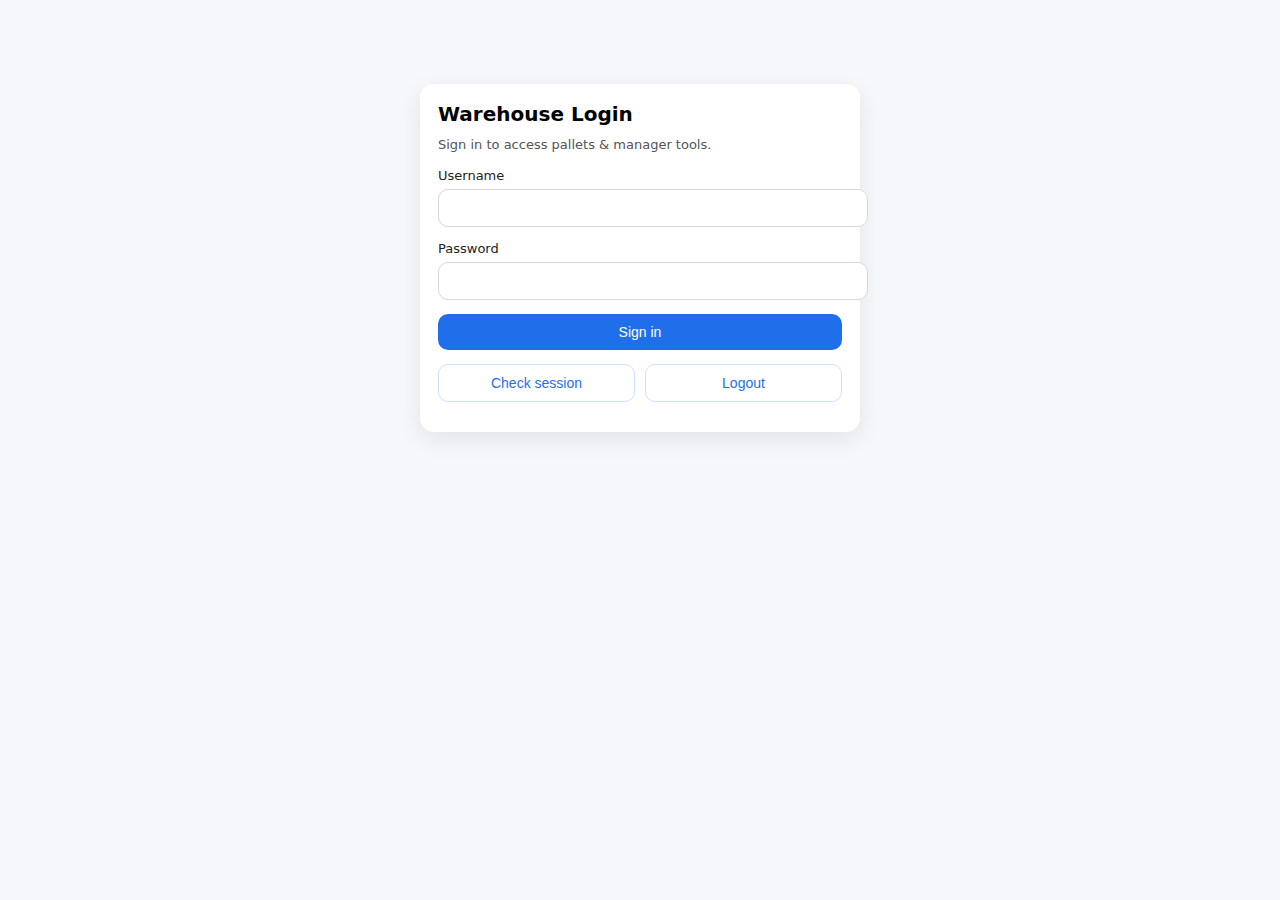
<file: index.html>
<!doctype html>
<html lang="en">
<head>
  <meta charset="utf-8" />
  <meta name="viewport" content="width=device-width,initial-scale=1" />
  <title>Warehouse — Login</title>
  <style>
    :root { font-family: system-ui, -apple-system, Segoe UI, Roboto, Arial, sans-serif; }
    body { margin: 0; background: #f6f7fb; }
    .wrap { max-width: 440px; margin: 64px auto; padding: 20px; }
    .card { background: #fff; border-radius: 14px; padding: 18px; box-shadow: 0 8px 24px rgba(0,0,0,.08); }
    h1 { font-size: 20px; margin: 0 0 10px; }
    .muted { color: #555; font-size: 13px; line-height: 1.35; }
    label { display: block; font-size: 13px; margin: 14px 0 6px; color: #222; }
    input { width: 100%; padding: 10px 12px; border: 1px solid #d6d8e0; border-radius: 10px; font-size: 14px; }
    button { width: 100%; margin-top: 14px; padding: 10px 12px; border: 0; border-radius: 10px; font-size: 14px; cursor: pointer; }
    button.primary { background: #1f6feb; color: white; }
    button.ghost { background: transparent; color: #1f6feb; border: 1px solid #cfe0ff; }
    .row { display: flex; gap: 10px; }
    .row > * { flex: 1; }
    .msg { margin-top: 12px; font-size: 13px; }
    .err { color: #b42318; }
    .ok { color: #067647; }
    .hidden { display:none !important; }

    /* modal */
    .modalBack {
      position: fixed; inset: 0; background: rgba(0,0,0,.35);
      display: flex; align-items: center; justify-content: center; padding: 18px;
    }
    .modal {
      width: min(520px, 100%); background: white; border-radius: 14px;
      padding: 16px; box-shadow: 0 12px 36px rgba(0,0,0,.2);
    }
    .modal h2 { margin: 0 0 8px; font-size: 18px; }
  </style>
</head>
<body>
  <div class="wrap">
    <div class="card">
      <h1>Warehouse Login</h1>
      <div class="muted">Sign in to access pallets & manager tools.</div>

      <label>Username</label>
      <input id="username" autocomplete="username" />

      <label>Password</label>
      <input id="password" type="password" autocomplete="current-password" />

      <button class="primary" id="btnLogin">Sign in</button>

      <div class="row">
        <button class="ghost" id="btnMe" type="button">Check session</button>
        <button class="ghost" id="btnLogout" type="button">Logout</button>
      </div>

      <div id="msg" class="msg"></div>
    </div>
  </div>

  <!-- Must Change Password Modal -->
  <div id="mcpBack" class="modalBack hidden" role="dialog" aria-modal="true">
    <div class="modal">
      <h2>Password update required</h2>
      <div class="muted">You must change your password before using the app.</div>

      <label>Old password</label>
      <input id="oldPw" type="password" autocomplete="current-password" />

      <label>New password</label>
      <input id="newPw" type="password" autocomplete="new-password" />

      <label>Confirm new password</label>
      <input id="newPw2" type="password" autocomplete="new-password" />

      <button class="primary" id="btnChangePw">Save new password</button>
      <button class="ghost" id="btnMcpLogout" type="button">Logout</button>

      <div id="mcpMsg" class="msg"></div>
    </div>
  </div>

<script>
  // ====== CONFIG ======
  const API_BASE = "https://queensims.anthonycr2001.workers.dev"; // <-- change if needed

  // ====== helpers ======
  const $ = (id) => document.getElementById(id);
  const msg = (text, ok=false) => { $("msg").textContent = text || ""; $("msg").className = "msg " + (ok ? "ok" : "err"); };
  const mcpMsg = (text, ok=false) => { $("mcpMsg").textContent = text || ""; $("mcpMsg").className = "msg " + (ok ? "ok" : "err"); };

  async function api(path, { method="GET", body=null } = {}) {
    const url = API_BASE + path;
    const opts = {
      method,
      credentials: "include",
      headers: { "Content-Type": "application/json" },
    };
    if (body) opts.body = JSON.stringify(body);
    const res = await fetch(url, opts);
    const data = await res.json().catch(() => ({}));
    return { status: res.status, data };
  }

  function openMcpModal() {
    $("mcpBack").classList.remove("hidden");
    $("oldPw").value = "";
    $("newPw").value = "";
    $("newPw2").value = "";
    mcpMsg("");
  }
  function closeMcpModal() { $("mcpBack").classList.add("hidden"); }

  async function checkSessionAndRoute() {
    const { data } = await api("/me");
    if (!data?.ok) return;

    // Must-change-password? force modal and stop.
    if (String(data.me?.mustChangePassword || "").toLowerCase() === "true") {
      openMcpModal();
      return;
    }

    // Route by role
    const role = String(data.me?.role || "").toLowerCase();
    if (role === "manager") {
      // next step: manager dashboard page
      location.href = "./manager.html";
    } else {
      // next step: employee pallet page
      location.href = "./employee.html";
    }
  }

  // ====== actions ======
  $("btnLogin").addEventListener("click", async () => {
    msg("");
    const username = $("username").value.trim();
    const password = $("password").value;

    if (!username || !password) return msg("Username + password required.");

    const { data } = await api("/auth/login", { method:"POST", body:{ username, password } });

    if (!data?.ok) return msg(data?.error || "LOGIN_FAILED");

    // If they must change, show modal (don’t redirect yet)
    if (String(data.me?.mustChangePassword || "").toLowerCase() === "true") {
      msg("Signed in. Password change required.", true);
      openMcpModal();
      return;
    }

    msg("Signed in.", true);
    // Route based on role
    await checkSessionAndRoute();
  });

  $("btnMe").addEventListener("click", async () => {
    msg("");
    const { data } = await api("/me");
    if (!data?.ok) return msg("No active session.");
    msg(`Session OK: ${data.me.username} (${data.me.role})`, true);

    if (String(data.me.mustChangePassword || "").toLowerCase() === "true") {
      openMcpModal();
    }
  });

  $("btnLogout").addEventListener("click", async () => {
    await api("/auth/logout", { method:"POST" });
    msg("Logged out.", true);
  });

  $("btnMcpLogout").addEventListener("click", async () => {
    await api("/auth/logout", { method:"POST" });
    closeMcpModal();
    msg("Logged out.", true);
  });

  $("btnChangePw").addEventListener("click", async () => {
    mcpMsg("");
    const oldPassword = $("oldPw").value;
    const newPassword = $("newPw").value;
    const newPassword2 = $("newPw2").value;

    if (!oldPassword || !newPassword) return mcpMsg("Old + new password required.");
    if (newPassword !== newPassword2) return mcpMsg("New passwords do not match.");

    const { data } = await api("/auth/change-password", { method:"POST", body:{ oldPassword, newPassword } });

    if (!data?.ok) return mcpMsg(data?.error || "CHANGE_FAILED");

    mcpMsg("Password updated. Redirecting…", true);
    closeMcpModal();

    // Route based on role now that mustChangePassword should be false
    await checkSessionAndRoute();
  });

  // Auto-check on load (if user already has cookie)
  checkSessionAndRoute();
</script>
</body>
</html>
</file>
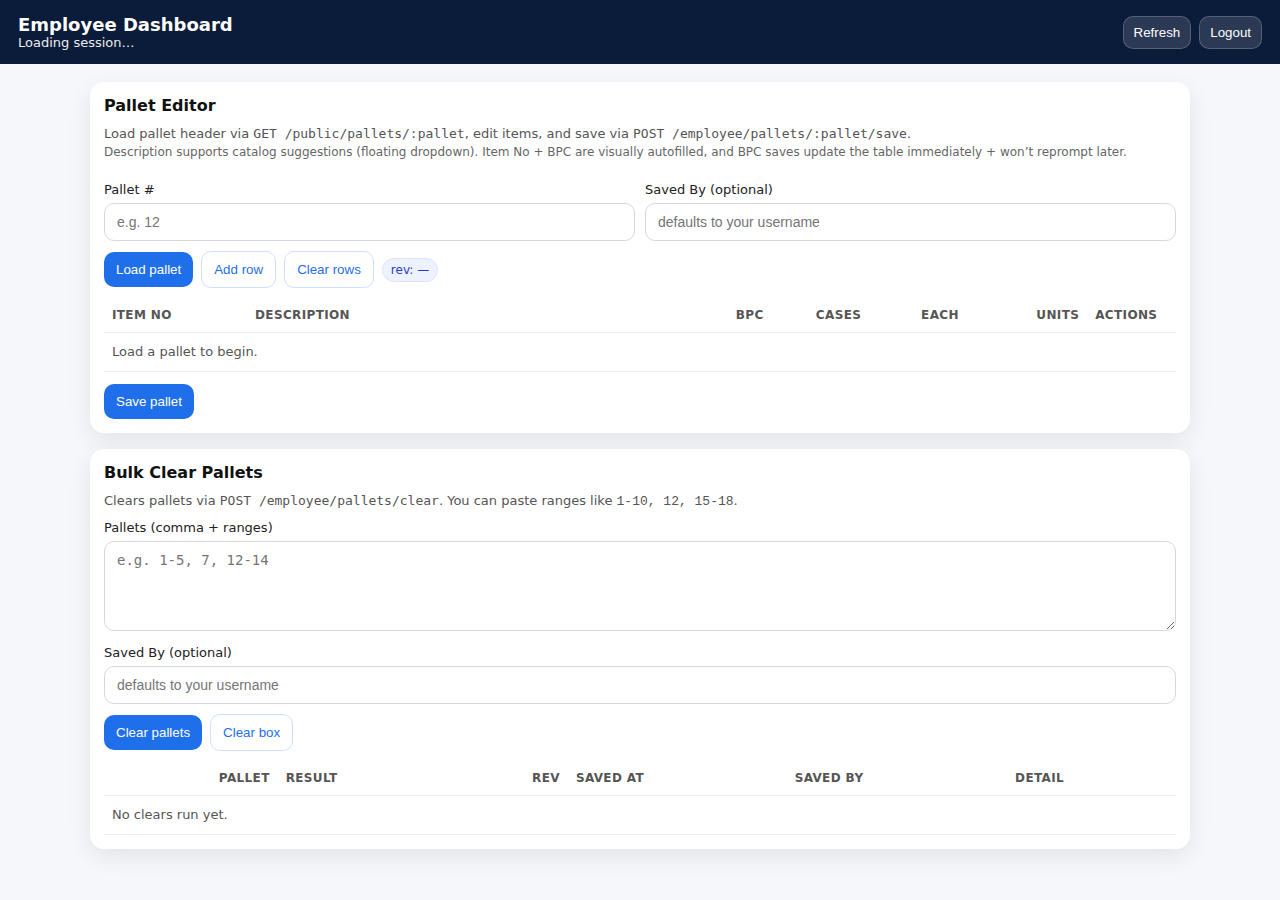
<file: employee.html>
<!doctype html>
<html lang="en">
<head>
  <meta charset="utf-8" />
  <meta name="viewport" content="width=device-width,initial-scale=1" />
  <title>Warehouse — Employee</title>
  <style>
    :root { font-family: system-ui, -apple-system, Segoe UI, Roboto, Arial, sans-serif; }
    body { margin:0; background:#f6f7fb; color:#111; }
    header { background:#0b1b3a; color:#fff; padding:14px 18px; }
    header .top { display:flex; align-items:center; justify-content:space-between; gap:12px; flex-wrap:wrap; }
    header h1 { margin:0; font-size:18px; }
    header .me { font-size:13px; opacity:.92; }
    header button { background:#ffffff22; color:#fff; border:1px solid #ffffff33; padding:8px 10px; border-radius:10px; cursor:pointer; }
    main { max-width: 1100px; margin: 18px auto; padding: 0 16px 28px; display:grid; gap:16px; }
    .card { background:#fff; border-radius:14px; padding:14px; box-shadow: 0 8px 24px rgba(0,0,0,.08); }
    h2 { margin:0 0 10px; font-size:16px; }
    .muted { color:#555; font-size:13px; line-height:1.35; }
    .msg { margin-top:10px; font-size:13px; }
    .err { color:#b42318; }
    .ok { color:#067647; }

    .grid { display:grid; grid-template-columns: 1fr 1fr; gap:12px; }
    @media (max-width: 900px){ .grid { grid-template-columns: 1fr; } }

    label { display:block; font-size:13px; margin:10px 0 6px; color:#222; }
    input, select, textarea { width:100%; padding:10px 12px; border:1px solid #d6d8e0; border-radius:10px; font-size:14px; box-sizing:border-box; }
    textarea { min-height: 90px; resize: vertical; }
    button.primary { background:#1f6feb; color:#fff; border:0; padding:10px 12px; border-radius:10px; cursor:pointer; }
    button.ghost { background:transparent; color:#1f6feb; border:1px solid #cfe0ff; padding:10px 12px; border-radius:10px; cursor:pointer; }
    button.small { padding:6px 10px; border-radius:9px; font-size:13px; }
    button:disabled { opacity:.6; cursor:not-allowed; }

    table { width:100%; border-collapse: collapse; }
    th, td { text-align:left; padding:10px 8px; border-bottom:1px solid #eceef3; font-size:13px; vertical-align: top; }
    th { font-size:12px; color:#555; text-transform: uppercase; letter-spacing:.03em; }
    .actions { display:flex; gap:8px; flex-wrap:wrap; align-items:center; }
    .row { display:flex; gap:10px; }
    .row > * { flex:1; }
    .nowrap { white-space:nowrap; }
    .mono { font-family: ui-monospace, SFMono-Regular, Menlo, Monaco, Consolas, "Liberation Mono", "Courier New", monospace; }
    .right { text-align:right; }
    .tiny { font-size:12px; opacity:.9; }
    .badge { display:inline-block; padding:4px 8px; border-radius:999px; background:#eef2ff; border:1px solid #dbe4ff; font-size:12px; color:#1f3fbf; }

    /* GLOBAL floating dropdown (NOT inside table, so it won't be clipped) */
    .global-dropdown {
      position:absolute;
      z-index: 9999;
      background:#fff;
      border:1px solid #d6d8e0;
      border-radius:12px;
      box-shadow: 0 10px 24px rgba(0,0,0,.12);
      max-height: 260px;
      overflow:auto;
      display:none;
      min-width: 220px;
    }
    .global-dropdown .suggestItem {
      padding:10px 12px;
      cursor:pointer;
      display:flex;
      flex-direction:column;
      gap:4px;
      border-bottom:1px solid #f0f2f7;
    }
    .global-dropdown .suggestItem:last-child { border-bottom:0; }
    .global-dropdown .suggestItem:hover { background:#f3f6ff; }
    .global-dropdown .suggestItem.active { background:#eef2ff; }
    .global-dropdown .suggestTop { display:flex; align-items:baseline; justify-content:space-between; gap:10px; }
    .global-dropdown .suggestDesc { font-weight:600; }
    .global-dropdown .suggestMeta { font-size:12px; color:#666; }
    .global-dropdown .suggestCode { font-size:12px; color:#1f3fbf; }
  </style>
</head>
<body>
  <header>
    <div class="top">
      <div>
        <h1>Employee Dashboard</h1>
        <div class="me" id="meLine">Loading session…</div>
      </div>
      <div class="actions">
        <button id="btnRefreshConfig">Refresh</button>
        <button id="btnLogout">Logout</button>
      </div>
    </div>
  </header>

  <main>
    <!-- Pallet editor -->
    <div class="card">
      <h2>Pallet Editor</h2>
      <div class="muted">
        Load pallet header via <code>GET /public/pallets/:pallet</code>, edit items, and save via
        <code>POST /employee/pallets/:pallet/save</code>.
        <br><span class="tiny">Description supports catalog suggestions (floating dropdown). Item No + BPC are visually autofilled, and BPC saves update the table immediately + won’t reprompt later.</span>
      </div>

      <div class="row" style="margin-top:12px;">
        <div>
          <label>Pallet # <span class="tiny" id="palletMaxNote"></span></label>
          <input id="palletNo" inputmode="numeric" placeholder="e.g. 12" />
        </div>
        <div>
          <label>Saved By (optional)</label>
          <input id="savedBy" placeholder="defaults to your username" />
        </div>
      </div>

      <div class="actions" style="margin-top:10px;">
        <button class="primary" id="btnLoadPallet" type="button">Load pallet</button>
        <button class="ghost" id="btnAddRow" type="button">Add row</button>
        <button class="ghost" id="btnClearRows" type="button">Clear rows</button>
        <span class="badge" id="revBadge">rev: —</span>
      </div>

      <div id="palletMsg" class="msg"></div>

      <div style="overflow:auto; margin-top:10px;">
        <table>
          <thead>
            <tr>
              <th style="min-width:110px;">Item No</th>
              <th style="min-width:360px;">Description</th>
              <th class="right" style="min-width:70px;">BPC</th>
              <th class="right" style="min-width:70px;">Cases</th>
              <th class="right" style="min-width:70px;">Each</th>
              <th class="right" style="min-width:90px;">Units</th>
              <th class="nowrap">Actions</th>
            </tr>
          </thead>
          <tbody id="itemsTbody">
            <tr><td colspan="7" class="muted">Load a pallet to begin.</td></tr>
          </tbody>
        </table>
      </div>

      <div class="actions" style="margin-top:12px;">
        <button class="primary" id="btnSavePallet" type="button">Save pallet</button>
        <div class="muted" id="unitsSummary"></div>
      </div>
    </div>

    <!-- Bulk clear -->
    <div class="card">
      <h2>Bulk Clear Pallets</h2>
      <div class="muted">
        Clears pallets via <code>POST /employee/pallets/clear</code>.
        You can paste ranges like <span class="mono">1-10, 12, 15-18</span>.
      </div>

      <label>Pallets (comma + ranges)</label>
      <textarea id="clearText" placeholder="e.g. 1-5, 7, 12-14"></textarea>

      <label>Saved By (optional)</label>
      <input id="clearSavedBy" placeholder="defaults to your username" />

      <div class="actions" style="margin-top:10px;">
        <button class="primary" id="btnBulkClear" type="button">Clear pallets</button>
        <button class="ghost" id="btnClearBulkBox" type="button">Clear box</button>
      </div>

      <div id="clearMsg" class="msg"></div>

      <div style="overflow:auto; margin-top:10px;">
        <table>
          <thead>
            <tr>
              <th class="right">Pallet</th>
              <th>Result</th>
              <th class="right">Rev</th>
              <th>Saved At</th>
              <th>Saved By</th>
              <th>Detail</th>
            </tr>
          </thead>
          <tbody id="clearTbody">
            <tr><td colspan="6" class="muted">No clears run yet.</td></tr>
          </tbody>
        </table>
      </div>
    </div>
  </main>

  <!-- Global floating dropdown lives OUTSIDE the table -->
  <div id="globalDropdown" class="global-dropdown" aria-hidden="true"></div>

<script>
  // ====== CONFIG ======
  const API_BASE = "https://queensims.anthonycr2001.workers.dev"; // <-- your Worker

  // Requires Worker routes:
  // GET  /catalog/search?q=...&limit=10        -> { ok:true, results:[{ itemNo, description }] }
  // GET  /bpc-overrides/get?itemNo=...         -> { ok:true, found:true|false, bpc?:number }
  // POST /bpc-overrides/upsert                 -> { ok:true } body { itemNo, bpc }

  // ====== helpers ======
  const $ = (id) => document.getElementById(id);
  const setMsg = (el, text, ok=false) => { el.textContent = text || ""; el.className = "msg " + (ok ? "ok" : "err"); };
  const esc = (s) => String(s ?? "");
  const boolStr = (v) => String(v||"").toLowerCase() === "true" ? "true" : "false";

  async function api(path, { method="GET", body=null } = {}) {
    const res = await fetch(API_BASE + path, {
      method,
      credentials: "include",
      headers: { "Content-Type": "application/json" },
      body: body ? JSON.stringify(body) : null
    });
    const data = await res.json().catch(() => ({}));
    return { status: res.status, data };
  }

  function setBusy(btn, busy, busyText="Working…") {
    if (!btn) return;
    btn.disabled = !!busy;
    const orig = btn.getAttribute("data-orig") || btn.textContent;
    if (!btn.getAttribute("data-orig")) btn.setAttribute("data-orig", orig);
    btn.textContent = busy ? busyText : orig;
  }

  function isLastRow(tr) {
    const rows = Array.from($("itemsTbody").querySelectorAll("tr[data-idx]"));
    if (!rows.length) return false;
    return rows[rows.length - 1] === tr;
  }

  function isRowBlank(tr) {
    const itemNo = tr.querySelector(".i_itemNo")?.value?.trim() || "";
    const desc = tr.querySelector(".i_desc")?.value?.trim() || "";
    const cases = tr.querySelector(".i_cases")?.value?.trim() || "";
    const each = tr.querySelector(".i_each")?.value?.trim() || "";
    return !itemNo && !desc && !cases && !each;
  }

  // Only auto-add when they finish description AND it has a real itemNo
  function isRowReadyToCommit(tr) {
    const itemNo = tr.querySelector(".i_itemNo")?.value?.trim() || "";
    const desc = tr.querySelector(".i_desc")?.value?.trim() || "";
    return !!itemNo && !!desc;
  }

  // ====== session guard ======
  let ME = null;
  let PALLET_COUNT = null;

  async function guardEmployee() {
    const { data } = await api("/me");
    if (!data?.ok) { location.href = "./index.html"; return null; }

    const me = data.me || {};
    if (boolStr(me.mustChangePassword) === "true") {
      location.href = "./index.html";
      return null;
    }

    $("meLine").textContent = `Signed in as ${me.username} (${me.role})`;
    return me;
  }

  async function loadConfig() {
    const { data } = await api("/public/config");
    if (data?.ok && Number.isFinite(Number(data.palletCount))) {
      PALLET_COUNT = Number(data.palletCount);
      $("palletMaxNote").textContent = PALLET_COUNT ? `(max ${PALLET_COUNT})` : "";
    } else {
      PALLET_COUNT = null;
      $("palletMaxNote").textContent = "";
    }
  }

  // ====== pallet items table ======
  let CURRENT_PALLET = null;
  let CURRENT_REV = null;

  function computeUnits(bpc, cases, each) {
    const B = Number(bpc); const C = Number(cases); const E = Number(each);
    const bb = Number.isFinite(B) ? Math.trunc(B) : 0;
    const cc = Number.isFinite(C) ? Math.trunc(C) : 0;
    const ee = Number.isFinite(E) ? Math.trunc(E) : 0;
    if (bb < 1 || cc < 0 || ee < 0) return 0;
    return bb * cc + ee;
  }

  function updateUnitsSummary() {
    const rows = Array.from($("itemsTbody").querySelectorAll("tr[data-idx]"));
    let total = 0;

    for (const r of rows) {
      const bpc = Math.trunc(Number(r.querySelector(".i_bpc")?.value || "0"));
      const cases = Math.trunc(Number(r.querySelector(".i_cases")?.value || "0"));
      const each = Math.trunc(Number(r.querySelector(".i_each")?.value || "0"));
      const u = computeUnits(bpc, cases, each);
      const span = r.querySelector(".i_units");
      if (span) span.textContent = String(u);
      total += u;
    }
    $("unitsSummary").textContent = `Total units: ${total}`;
  }

  function getItemsFromUI() {
    const rows = Array.from($("itemsTbody").querySelectorAll("tr[data-idx]"));
    const out = [];
    for (const r of rows) {
      const itemNo = r.querySelector(".i_itemNo")?.value?.trim() || "";
      if (!itemNo) continue;

      const description = r.querySelector(".i_desc")?.value || "";
      const bpc = Math.trunc(Number(r.querySelector(".i_bpc")?.value || "0"));
      const cases = Math.trunc(Number(r.querySelector(".i_cases")?.value || "0"));
      const each = Math.trunc(Number(r.querySelector(".i_each")?.value || "0"));

      out.push({ itemNo, description, bpc, cases, each });
    }
    return out;
  }

  function renderItems(items) {
    const tbody = $("itemsTbody");
    const list = Array.isArray(items) ? items : [];

    if (!CURRENT_PALLET) {
      tbody.innerHTML = `<tr><td colspan="7" class="muted">Load a pallet to begin.</td></tr>`;
      $("unitsSummary").textContent = "";
      return;
    }

    const safe = list.length ? list : [];
    tbody.innerHTML = safe.map((it, idx) => {
      const itemNo = esc(it.itemNo || "");
      const description = esc(it.description || "");
      const bpc = Number.isFinite(Number(it.bpc)) ? Math.trunc(Number(it.bpc)) : 1;
      const cases = Number.isFinite(Number(it.cases)) ? Math.trunc(Number(it.cases)) : 0;
      const each = Number.isFinite(Number(it.each)) ? Math.trunc(Number(it.each)) : 0;
      const units = computeUnits(bpc, cases, each);

      return `
        <tr data-idx="${idx}">
          <td><input class="i_itemNo" value="${itemNo}" placeholder="Item No" /></td>
          <td><input class="i_desc" value="${description}" placeholder="Search description…" autocomplete="off" /></td>
          <td><input class="i_bpc right" inputmode="numeric" value="${bpc}" /></td>
          <td><input class="i_cases right" inputmode="numeric" value="${cases}" /></td>
          <td><input class="i_each right" inputmode="numeric" value="${each}" /></td>
          <td class="right"><span class="i_units">${units}</span></td>
          <td class="nowrap">
            <button class="ghost small" data-act="delRow">Delete</button>
          </td>
        </tr>
      `;
    }).join("");

    if (!safe.length) {
      tbody.innerHTML = `<tr><td colspan="7" class="muted">No items yet. Add a row.</td></tr>`;
      $("unitsSummary").textContent = "Total units: 0";
      return;
    }

    updateUnitsSummary();
  }

  function addBlankRow({ focusDesc=true } = {}) {
    const items = getItemsFromUI();
    items.push({ itemNo:"", description:"", bpc: 1, cases: 0, each: 0 });
    renderItems(items);
    const rows = Array.from($("itemsTbody").querySelectorAll("tr[data-idx]"));
    const last = rows[rows.length - 1];
    if (focusDesc) last?.querySelector(".i_desc")?.focus();
  }

  // ====== pallet load/save ======
  async function loadPallet() {
    const btn = $("btnLoadPallet");
    setBusy(btn, true, "Loading…");
    setMsg($("palletMsg"), "", true);

    try {
      const pallet = Math.trunc(Number($("palletNo").value || "0"));
      if (!Number.isInteger(pallet) || pallet < 1) {
        setMsg($("palletMsg"), "Enter a valid pallet number (>= 1).", false);
        return;
      }
      if (PALLET_COUNT && pallet > PALLET_COUNT) {
        setMsg($("palletMsg"), `Pallet out of range (max ${PALLET_COUNT}).`, false);
        return;
      }

      const { data } = await api(`/public/pallets/${pallet}`);
      if (!data?.ok) {
        setMsg($("palletMsg"), data?.error || "LOAD_FAILED", false);
        return;
      }

      CURRENT_PALLET = pallet;
      CURRENT_REV = Number.isFinite(Number(data.rev)) ? Math.trunc(Number(data.rev)) : 0;
      $("revBadge").textContent = `rev: ${CURRENT_REV}`;

      const items = Array.isArray(data.items) ? data.items : [];
      const initial = items.length ? items : [{ itemNo:"", description:"", bpc: 1, cases: 0, each: 0 }];
      renderItems(initial);

      setMsg($("palletMsg"), `Loaded pallet ${pallet} (rev ${CURRENT_REV}).`, true);
    } finally {
      setBusy(btn, false);
    }
  }

  async function savePallet() {
    const btn = $("btnSavePallet");
    setBusy(btn, true, "Saving…");
    setMsg($("palletMsg"), "", true);

    try {
      if (!CURRENT_PALLET) {
        setMsg($("palletMsg"), "Load a pallet first.", false);
        return;
      }
      if (!Number.isInteger(CURRENT_REV) || CURRENT_REV < 0) {
        setMsg($("palletMsg"), "Missing base revision. Reload the pallet.", false);
        return;
      }

      const items = getItemsFromUI();
      const savedBy = ($("savedBy").value.trim() || (ME?.username || "")).trim();

      const { data } = await api(`/employee/pallets/${CURRENT_PALLET}/save`, {
        method: "POST",
        body: { baseRev: CURRENT_REV, savedBy, items }
      });

      if (!data?.ok) {
        if (data?.error === "REV_CONFLICT") {
          setMsg($("palletMsg"), "REV_CONFLICT: Someone saved before you. Reload pallet and try again.", false);
          return;
        }
        setMsg($("palletMsg"), data?.error || "SAVE_FAILED", false);
        return;
      }

      if (Number.isFinite(Number(data.rev))) {
        CURRENT_REV = Math.trunc(Number(data.rev));
        $("revBadge").textContent = `rev: ${CURRENT_REV}`;
      }

      setMsg($("palletMsg"), "Saved successfully.", true);
    } finally {
      setBusy(btn, false);
    }
  }

  // ====== Catalog + BPC override logic ======
  // In-page cache so you don't get prompted again in this session
  const BPC_CACHE = new Map(); // itemNo -> bpc

  function setBpcEverywhere(itemNo, bpc) {
    const want = String(itemNo || "").trim();
    const val = Math.trunc(Number(bpc));
    if (!want || !Number.isFinite(val) || val < 1) return;

    const rows = Array.from($("itemsTbody").querySelectorAll("tr[data-idx]"));
    for (const r of rows) {
      const ino = r.querySelector(".i_itemNo")?.value?.trim() || "";
      if (ino === want) {
        const bpcInput = r.querySelector(".i_bpc");
        if (bpcInput) bpcInput.value = String(val);
      }
    }
    updateUnitsSummary();
  }

  async function searchCatalog(q) {
    const qq = String(q || "").trim();
    if (qq.length < 2) return [];
    const { data } = await api(`/catalog/search?q=${encodeURIComponent(qq)}&limit=10`);
    if (!data?.ok) return [];
    return Array.isArray(data.results) ? data.results : [];
  }

  async function getBpcOverride(itemNo) {
    const key = String(itemNo || "").trim();
    if (!key) return { ok:false, found:false };
  
    // Cache hit first
    if (BPC_CACHE.has(key)) {
      return { ok:true, found:true, bpc: BPC_CACHE.get(key) };
    }
  
    const { data } = await api(`/bpc-overrides/get?itemNo=${encodeURIComponent(key)}`);
    if (!data?.ok) return { ok:false, found:false };
  
    // Some backends return { ok:true, found:true, bpc:12 }
    // Others might return { ok:true, bpc:12 } (no "found")
    // Or return bpc as a string. Handle all.
    const bpcNum = Math.trunc(Number(
      data.bpc ?? data.value ?? data.overrideBpc ?? data.result?.bpc ?? ""
    ));
  
    const found =
      (data.found === undefined)
        ? (Number.isFinite(bpcNum) && bpcNum >= 1)   // infer found
        : !!data.found;
  
    if (found && Number.isFinite(bpcNum) && bpcNum >= 1) {
      BPC_CACHE.set(key, bpcNum);
      return { ok:true, found:true, bpc: bpcNum };
    }
  
    return { ok:true, found:false };
  }

  async function upsertBpcOverride(itemNo, bpc) {
    const key = String(itemNo || "").trim();
    const val = Math.trunc(Number(bpc));
    if (!key || !Number.isFinite(val) || val < 1) return false;

    const { data } = await api(`/bpc-overrides/upsert`, { method:"POST", body:{ itemNo: key, bpc: val } });
    if (!data?.ok) return false;

    // Cache it + update any rows currently showing this item
    BPC_CACHE.set(key, val);
    setBpcEverywhere(key, val);
    return true;
  }

  function normalizeBpcInput(v) {
    const n = Math.trunc(Number(v));
    if (!Number.isFinite(n) || n < 1) return null;
    return n;
  }

  async function ensureBpcForItem(itemNo) {
    const key = String(itemNo || "").trim();
    if (!key) return false;

    const o = await getBpcOverride(key);
    if (o.ok && o.found && Number.isFinite(Number(o.bpc))) {
      const v = Math.trunc(Number(o.bpc));
      BPC_CACHE.set(key, v);
      setBpcEverywhere(key, v);
      return true;
    }

    const entered = prompt(`BPC not found for Item No ${key}.\n\nPlease enter BPC (bottles per case):`, "12");
    if (!entered) return false;

    const bpc = normalizeBpcInput(entered);
    if (!bpc) {
      alert("Invalid BPC. Must be a whole number >= 1.");
      return false;
    }

    const ok = await upsertBpcOverride(key, bpc);
    if (!ok) {
      alert("Could not save BPC override. Try again or contact manager.");
      return false;
    }

    return true;
  }

  // ====== Global dropdown (floating) ======
  const DD = $("globalDropdown");

  // ✅ Allow mouse selection from the floating dropdown (since it's outside the table)
  DD.addEventListener("mousedown", (e) => {
    // Use mousedown so it fires before input blur hides the dropdown
    const pick = e.target.closest(".suggestItem[data-act='pickSuggest']");
    if (!pick) return;
  
    e.preventDefault(); // prevents focus/blur weirdness
    e.stopPropagation();
  
    const tr = ddState.tr;
    if (!tr) return;
  
    const itemNo = pick.getAttribute("data-itemno") || "";
    const description = pick.getAttribute("data-desc") || "";
  
    // Run async without blocking the event
    (async () => {
      await applyCatalogPick(tr, { itemNo, description });
    })();
  });
  
  const ddState = {
    open: false,
    anchor: null,      // input element (.i_desc)
    tr: null,          // row
    results: [],
    activeIndex: -1,
    lastQuery: "",
    timer: null,
  };

  function ddHide() {
    ddState.open = false;
    ddState.anchor = null;
    ddState.tr = null;
    ddState.results = [];
    ddState.activeIndex = -1;
    DD.style.display = "none";
    DD.setAttribute("aria-hidden", "true");
    DD.innerHTML = "";
  }

  function ddReposition() {
    if (!ddState.open || !ddState.anchor) return;
    const rect = ddState.anchor.getBoundingClientRect();
    const left = rect.left + window.scrollX;
    const top = rect.bottom + window.scrollY + 6;
    const width = rect.width;

    DD.style.left = `${left}px`;
    DD.style.top = `${top}px`;
    DD.style.width = `${width}px`;
  }

  function ddSetActive(idx) {
    const items = Array.from(DD.querySelectorAll(".suggestItem[data-act='pickSuggest']"));
    items.forEach((el, i) => el.classList.toggle("active", i === idx));
    ddState.activeIndex = idx;
    const active = items[idx];
    if (active) active.scrollIntoView({ block: "nearest" });
  }

  function ddRender(anchorInput, tr, results) {
    ddState.open = true;
    ddState.anchor = anchorInput;
    ddState.tr = tr;
    ddState.results = Array.isArray(results) ? results : [];
    ddState.activeIndex = ddState.results.length ? 0 : -1;

    if (!ddState.results.length) {
      DD.innerHTML = `<div class="suggestItem"><div class="suggestMeta">No matches.</div></div>`;
    } else {
      DD.innerHTML = ddState.results.map((r) => {
        const itemNo = esc(r.itemNo || "");
        const description = esc(r.description || "");
        return `
          <div class="suggestItem" data-act="pickSuggest" data-itemno="${itemNo}" data-desc="${description}">
            <div class="suggestTop">
              <div class="suggestDesc">${description}</div>
              <div class="suggestCode mono">${itemNo}</div>
            </div>
            <div class="suggestMeta">Enter to select • fills Item No + BPC</div>
          </div>
        `;
      }).join("");
    }

    DD.style.display = "block";
    DD.setAttribute("aria-hidden", "false");
    ddReposition();
    if (ddState.activeIndex >= 0) ddSetActive(ddState.activeIndex);
  }

  async function applyCatalogPick(tr, { itemNo, description }) {
    const itemInput = tr.querySelector(".i_itemNo");
    const descInput = tr.querySelector(".i_desc");

    itemInput.value = itemNo;
    descInput.value = description;

    ddHide();

    await ensureBpcForItem(itemNo);

    tr.querySelector(".i_cases")?.focus();
    maybeAutoAddRowAfterFinishDesc(tr);
  }

  function maybeAutoAddRowAfterFinishDesc(tr) {
    if (!isLastRow(tr)) return;
    if (isRowBlank(tr)) return;
    if (!isRowReadyToCommit(tr)) return;
    addBlankRow();
  }

  async function maybeEnsureBpcAfterItemNo(tr) {
    const itemNo = tr.querySelector(".i_itemNo")?.value?.trim() || "";
    if (!itemNo) return;
    await ensureBpcForItem(itemNo);
  }

  // ====== bulk clear ======
  async function bulkClear() {
    const btn = $("btnBulkClear");
    setBusy(btn, true, "Clearing…");
    setMsg($("clearMsg"), "", true);

    try {
      const palletsText = $("clearText").value.trim();
      if (!palletsText) {
        setMsg($("clearMsg"), "Enter pallets to clear (comma + ranges).", false);
        return;
      }

      const savedBy = ($("clearSavedBy").value.trim() || (ME?.username || "")).trim();
      const { data } = await api("/employee/pallets/clear", { method:"POST", body:{ palletsText, savedBy } });

      if (!data?.ok) {
        setMsg($("clearMsg"), data?.error || "CLEAR_FAILED", false);
        return;
      }

      const results = Array.isArray(data.results) ? data.results : [];
      const tbody = $("clearTbody");

      if (!results.length) {
        tbody.innerHTML = `<tr><td colspan="6" class="muted">No results returned.</td></tr>`;
        setMsg($("clearMsg"), "Clear completed (no results).", true);
        return;
      }

      tbody.innerHTML = results.map(r => {
        const ok = !!r.ok;
        return `
          <tr>
            <td class="right mono">${esc(r.pallet)}</td>
            <td class="${ok ? "ok" : "err"}">${ok ? "OK" : "FAILED"}</td>
            <td class="right mono">${ok ? esc(r.rev ?? "") : ""}</td>
            <td class="muted">${ok ? esc(r.savedAt ?? "") : ""}</td>
            <td>${ok ? esc(r.savedBy ?? "") : ""}</td>
            <td class="muted">${ok ? "" : esc(r.error || r.detail || "")}</td>
          </tr>
        `;
      }).join("");

      const okCount = results.filter(x => x.ok).length;
      setMsg($("clearMsg"), `Done. OK: ${okCount}/${results.length}`, true);
    } finally {
      setBusy(btn, false);
    }
  }

  // ====== events ======
  $("btnLogout").addEventListener("click", async () => {
    await api("/auth/logout", { method:"POST" });
    location.href = "./index.html";
  });

  $("btnRefreshConfig").addEventListener("click", async () => {
    await loadConfig();
    setMsg($("palletMsg"), "Refreshed config.", true);
  });

  $("btnLoadPallet").addEventListener("click", loadPallet);
  $("btnSavePallet").addEventListener("click", savePallet);

  $("btnAddRow").addEventListener("click", () => {
    if (!CURRENT_PALLET) return setMsg($("palletMsg"), "Load a pallet first.", false);
    addBlankRow();
  });

  $("btnClearRows").addEventListener("click", () => {
    if (!CURRENT_PALLET) return setMsg($("palletMsg"), "Load a pallet first.", false);
    renderItems([{ itemNo:"", description:"", bpc: 1, cases: 0, each: 0 }]);
  });

  $("itemsTbody").addEventListener("input", (e) => {
    if (e.target.matches(".i_bpc,.i_cases,.i_each")) updateUnitsSummary();
  });

  // Global dropdown: click-outside closes it
  document.addEventListener("mousedown", (e) => {
    if (DD.style.display === "block") {
      const isDescInput = e.target && e.target.classList && e.target.classList.contains("i_desc");
      if (!DD.contains(e.target) && !isDescInput) ddHide();
    }
  });

  // Keep dropdown aligned while scrolling/resizing
  window.addEventListener("scroll", () => ddReposition(), true);
  window.addEventListener("resize", () => ddReposition());

  // Table clicks: delete row or pick suggestion
  $("itemsTbody").addEventListener("click", async (e) => {
    const btn = e.target.closest("button");
    if (btn) {
      const act = btn.getAttribute("data-act");
      if (act === "delRow") {
        ddHide();
        const tr = btn.closest("tr[data-idx]");
        if (!tr) return;
        tr.remove();
        updateUnitsSummary();
        const items = getItemsFromUI();
        renderItems(items.length ? items : [{ itemNo:"", description:"", bpc: 1, cases: 0, each: 0 }]);
        return;
      }
    }
  });

  // Debounced catalog search on description input (global dropdown)
  $("itemsTbody").addEventListener("input", (e) => {
    const descInput = e.target;
    if (!descInput.matches(".i_desc")) return;

    const tr = descInput.closest("tr[data-idx]");
    if (!tr) return;

    const q = descInput.value.trim();

    ddState.anchor = descInput;
    ddState.tr = tr;

    if (ddState.timer) clearTimeout(ddState.timer);

    if (q.length < 2) {
      ddHide();
      return;
    }

    ddState.timer = setTimeout(async () => {
      try {
        const results = await searchCatalog(q);
        ddRender(descInput, tr, results);
      } catch {
        ddHide();
      }
    }, 180);
  });

  // Keyboard nav for dropdown + finish typing behavior
  $("itemsTbody").addEventListener("keydown", async (e) => {
    const tr = e.target.closest("tr[data-idx]");
    if (!tr) return;

    if (e.target.matches(".i_desc")) {
      const isOpen = DD.style.display === "block" && ddState.tr === tr;
      const n = (ddState.results || []).length;

      if (isOpen && (e.key === "ArrowDown" || e.key === "ArrowUp")) {
        e.preventDefault();
        if (!n) return;
        const next = e.key === "ArrowDown"
          ? Math.min((ddState.activeIndex ?? 0) + 1, n - 1)
          : Math.max((ddState.activeIndex ?? 0) - 1, 0);
        ddSetActive(next);
        return;
      }

      if (e.key === "Enter") {
        e.preventDefault();
        if (isOpen && n) {
          const idx = Math.max(0, Math.min(ddState.activeIndex ?? 0, n - 1));
          const r = ddState.results[idx];
          if (r) await applyCatalogPick(tr, { itemNo: r.itemNo, description: r.description });
          return;
        }
        // Enter without open dropdown => treat as "finished typing"
        ddHide();
        maybeAutoAddRowAfterFinishDesc(tr);
        return;
      }

      if (isOpen && e.key === "Escape") {
        e.preventDefault();
        ddHide();
        return;
      }
    }
  });

  // Blur behavior
  $("itemsTbody").addEventListener("blur", (e) => {
    const tr = e.target.closest("tr[data-idx]");
    if (!tr) return;

    if (e.target.matches(".i_desc")) {
      // allow suggestion click to register
      setTimeout(() => {
        const isOpen = DD.style.display === "block" && ddState.tr === tr;
        if (!isOpen) maybeAutoAddRowAfterFinishDesc(tr);
      }, 120);
    }

    if (e.target.matches(".i_itemNo")) {
      setTimeout(() => {
        if (!isRowBlank(tr)) maybeEnsureBpcAfterItemNo(tr);
      }, 0);
    }
  }, true);

  // ====== bulk clear events ======
  $("btnBulkClear").addEventListener("click", bulkClear);
  $("btnClearBulkBox").addEventListener("click", () => {
    $("clearText").value = "";
    $("clearSavedBy").value = "";
    setMsg($("clearMsg"), "", true);
  });

  // ====== boot ======
  (async () => {
    ME = await guardEmployee();
    if (!ME) return;
    await loadConfig();
    $("savedBy").value = ME.username || "";
    $("clearSavedBy").value = ME.username || "";
  })();
</script>
</body>
</html>
</file>
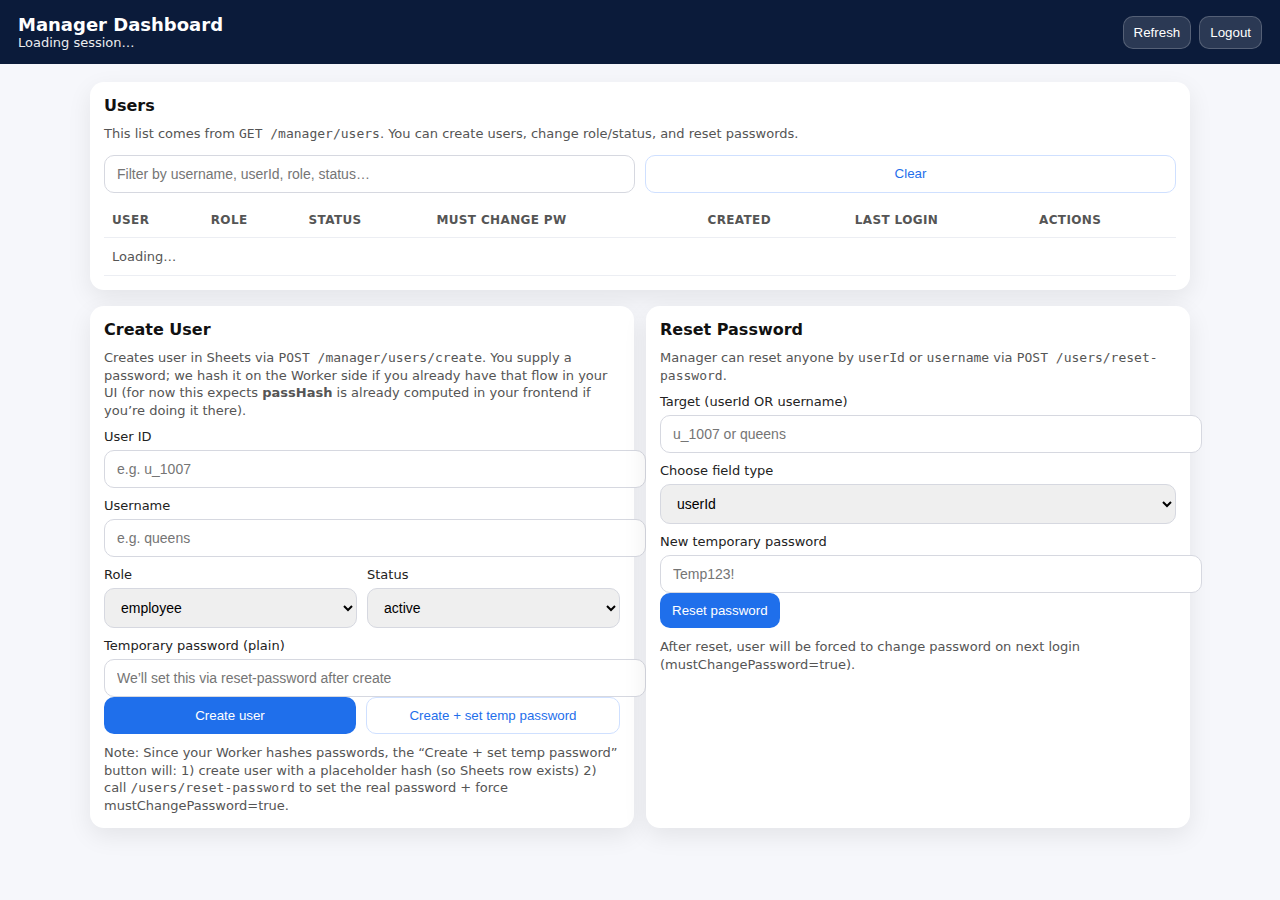
<file: manager.html>
<!doctype html>
<html lang="en">
<head>
  <meta charset="utf-8" />
  <meta name="viewport" content="width=device-width,initial-scale=1" />
  <title>Warehouse — Manager</title>
  <style>
    :root { font-family: system-ui, -apple-system, Segoe UI, Roboto, Arial, sans-serif; }
    body { margin:0; background:#f6f7fb; color:#111; }
    header { background:#0b1b3a; color:#fff; padding:14px 18px; }
    header .top { display:flex; align-items:center; justify-content:space-between; gap:12px; flex-wrap:wrap; }
    header h1 { margin:0; font-size:18px; }
    header .me { font-size:13px; opacity:.92; }
    header button { background:#ffffff22; color:#fff; border:1px solid #ffffff33; padding:8px 10px; border-radius:10px; cursor:pointer; }
    main { max-width: 1100px; margin: 18px auto; padding: 0 16px 28px; display:grid; gap:16px; }
    .card { background:#fff; border-radius:14px; padding:14px; box-shadow: 0 8px 24px rgba(0,0,0,.08); }
    h2 { margin:0 0 10px; font-size:16px; }
    .muted { color:#555; font-size:13px; line-height:1.35; }
    .msg { margin-top:10px; font-size:13px; }
    .err { color:#b42318; }
    .ok { color:#067647; }

    .grid { display:grid; grid-template-columns: 1fr 1fr; gap:12px; }
    @media (max-width: 900px){ .grid { grid-template-columns: 1fr; } }

    label { display:block; font-size:13px; margin:10px 0 6px; color:#222; }
    input, select { width:100%; padding:10px 12px; border:1px solid #d6d8e0; border-radius:10px; font-size:14px; }
    button.primary { background:#1f6feb; color:#fff; border:0; padding:10px 12px; border-radius:10px; cursor:pointer; }
    button.ghost { background:transparent; color:#1f6feb; border:1px solid #cfe0ff; padding:10px 12px; border-radius:10px; cursor:pointer; }
    button.small { padding:6px 10px; border-radius:9px; font-size:13px; }

    table { width:100%; border-collapse: collapse; }
    th, td { text-align:left; padding:10px 8px; border-bottom:1px solid #eceef3; font-size:13px; }
    th { font-size:12px; color:#555; text-transform: uppercase; letter-spacing:.03em; }
    .pill { display:inline-block; padding:3px 8px; border-radius:999px; font-size:12px; border:1px solid #e1e4ee; }
    .pill.active { background:#ecfdf3; border-color:#abefc6; color:#067647; }
    .pill.disabled { background:#fff1f3; border-color:#fecdd6; color:#b42318; }
    .actions { display:flex; gap:8px; flex-wrap:wrap; }
    .row { display:flex; gap:10px; }
    .row > * { flex:1; }
    .nowrap { white-space:nowrap; }
  </style>
</head>
<body>
  <header>
    <div class="top">
      <div>
        <h1>Manager Dashboard</h1>
        <div class="me" id="meLine">Loading session…</div>
      </div>
      <div class="actions">
        <button id="btnRefresh">Refresh</button>
        <button id="btnLogout">Logout</button>
      </div>
    </div>
  </header>

  <main>
    <div class="card">
      <h2>Users</h2>
      <div class="muted">This list comes from <code>GET /manager/users</code>. You can create users, change role/status, and reset passwords.</div>

      <div class="row" style="margin-top:12px;">
        <input id="filter" placeholder="Filter by username, userId, role, status…" />
        <button class="ghost" id="btnClearFilter" type="button">Clear</button>
      </div>

      <div id="usersMsg" class="msg"></div>

      <div style="overflow:auto; margin-top:10px;">
        <table>
          <thead>
            <tr>
              <th>User</th>
              <th>Role</th>
              <th>Status</th>
              <th>Must Change Pw</th>
              <th>Created</th>
              <th>Last Login</th>
              <th class="nowrap">Actions</th>
            </tr>
          </thead>
          <tbody id="usersTbody">
            <tr><td colspan="7" class="muted">Loading…</td></tr>
          </tbody>
        </table>
      </div>
    </div>

    <div class="grid">
      <div class="card">
        <h2>Create User</h2>
        <div class="muted">Creates user in Sheets via <code>POST /manager/users/create</code>. You supply a password; we hash it on the Worker side if you already have that flow in your UI (for now this expects <b>passHash</b> is already computed in your frontend if you’re doing it there).</div>

        <label>User ID</label>
        <input id="c_userId" placeholder="e.g. u_1007" />

        <label>Username</label>
        <input id="c_username" placeholder="e.g. queens" />

        <div class="row">
          <div>
            <label>Role</label>
            <select id="c_role">
              <option value="employee">employee</option>
              <option value="manager">manager</option>
            </select>
          </div>
          <div>
            <label>Status</label>
            <select id="c_status">
              <option value="active">active</option>
              <option value="disabled">disabled</option>
            </select>
          </div>
        </div>

        <label>Temporary password (plain)</label>
        <input id="c_plain" type="password" placeholder="We’ll set this via reset-password after create" />

        <div class="row">
          <button class="primary" id="btnCreate" type="button">Create user</button>
          <button class="ghost" id="btnCreateAndReset" type="button">Create + set temp password</button>
        </div>

        <div id="createMsg" class="msg"></div>
        <div class="muted" style="margin-top:8px;">
          Note: Since your Worker hashes passwords, the “Create + set temp password” button will:
          1) create user with a placeholder hash (so Sheets row exists)  
          2) call <code>/users/reset-password</code> to set the real password + force mustChangePassword=true.
        </div>
      </div>

      <div class="card">
        <h2>Reset Password</h2>
        <div class="muted">Manager can reset anyone by <code>userId</code> or <code>username</code> via <code>POST /users/reset-password</code>.</div>

        <label>Target (userId OR username)</label>
        <input id="r_target" placeholder="u_1007 or queens" />

        <label>Choose field type</label>
        <select id="r_kind">
          <option value="userId">userId</option>
          <option value="username">username</option>
        </select>

        <label>New temporary password</label>
        <input id="r_newTemp" type="password" placeholder="Temp123!" />

        <button class="primary" id="btnReset" type="button">Reset password</button>
        <div id="resetMsg" class="msg"></div>

        <div class="muted" style="margin-top:8px;">
          After reset, user will be forced to change password on next login (mustChangePassword=true).
        </div>
      </div>
    </div>
  </main>

<script>
  // ====== CONFIG ======
  const API_BASE = "https://queensims.anthonycr2001.workers.dev"; // <-- set to your Worker

  // ====== helpers ======
  const $ = (id) => document.getElementById(id);
  const setMsg = (el, text, ok=false) => { el.textContent = text || ""; el.className = "msg " + (ok ? "ok" : "err"); };

  async function api(path, { method="GET", body=null } = {}) {
    const res = await fetch(API_BASE + path, {
      method,
      credentials: "include",
      headers: { "Content-Type": "application/json" },
      body: body ? JSON.stringify(body) : null
    });
    const data = await res.json().catch(() => ({}));
    return { status: res.status, data };
  }

  function esc(s){ return String(s ?? ""); }

  function statusPill(status){
    const s = String(status||"").toLowerCase();
    const cls = s === "active" ? "pill active" : "pill disabled";
    return `<span class="${cls}">${esc(s||"")}</span>`;
  }

  function normalizeBoolStr(v){
    return String(v||"").toLowerCase() === "true" ? "true" : "false";
  }

  // ====== auth guard ======
  async function guardManager() {
    const { data } = await api("/me");
    if (!data?.ok) { location.href = "./index.html"; return null; }

    const me = data.me || {};
    const role = String(me.role||"").toLowerCase();

    if (normalizeBoolStr(me.mustChangePassword) === "true") {
      // send them back to login page which has the change-password modal
      location.href = "./index.html";
      return null;
    }

    if (role !== "manager") {
      location.href = "./employee.html";
      return null;
    }

    $("meLine").textContent = `Signed in as ${me.username} (${me.role})`;
    return me;
  }

  // ====== users ======
  let USERS = [];

  function renderUsers() {
    const f = $("filter").value.trim().toLowerCase();
    const list = !f ? USERS : USERS.filter(u => {
      const blob = [
        u.userId, u.username, u.role, u.status, u.mustChangePassword, u.createdAt, u.lastLoginAt
      ].map(x => String(x||"").toLowerCase()).join(" | ");
      return blob.includes(f);
    });

    const tbody = $("usersTbody");
    if (!list.length) {
      tbody.innerHTML = `<tr><td colspan="7" class="muted">No users found.</td></tr>`;
      return;
    }

    tbody.innerHTML = list.map(u => {
      const role = String(u.role||"").toLowerCase();
      const status = String(u.status||"").toLowerCase();
      const mcp = normalizeBoolStr(u.mustChangePassword);

      return `
        <tr>
          <td>
            <div><b>${esc(u.username)}</b></div>
            <div class="muted">${esc(u.userId)}</div>
          </td>
          <td>${esc(role)}</td>
          <td>${statusPill(status)}</td>
          <td>${mcp}</td>
          <td class="muted">${esc(u.createdAt||"")}</td>
          <td class="muted">${esc(u.lastLoginAt||"")}</td>
          <td class="nowrap">
            <div class="actions">
              <button class="ghost small" data-act="role" data-id="${esc(u.userId)}" data-role="${role}">Toggle role</button>
              <button class="ghost small" data-act="status" data-id="${esc(u.userId)}" data-status="${status}">Toggle status</button>
              <button class="ghost small" data-act="reset" data-id="${esc(u.userId)}" data-user="${esc(u.username)}">Reset pw</button>
            </div>
          </td>
        </tr>
      `;
    }).join("");
  }

  async function loadUsers() {
    setMsg($("usersMsg"), "", true);
    $("usersTbody").innerHTML = `<tr><td colspan="7" class="muted">Loading…</td></tr>`;

    const { data } = await api("/manager/users");
    if (!data?.ok) {
      setMsg($("usersMsg"), data?.error || "LOAD_FAILED", false);
      $("usersTbody").innerHTML = `<tr><td colspan="7" class="muted">Failed to load.</td></tr>`;
      return;
    }

    // Expect: { ok:true, users:[...] }
    USERS = Array.isArray(data.users) ? data.users : (Array.isArray(data.list) ? data.list : []);
    renderUsers();
    setMsg($("usersMsg"), `Loaded ${USERS.length} users.`, true);
  }

  async function toggleRole(userId, currentRole) {
    const next = currentRole === "manager" ? "employee" : "manager";
    const { data } = await api("/manager/users/set-role", { method:"POST", body:{ userId, role: next } });
    if (!data?.ok) return alert(`Failed: ${data?.error || "SET_ROLE_FAILED"}`);
    await loadUsers();
  }

  async function toggleStatus(userId, currentStatus) {
    const next = currentStatus === "active" ? "disabled" : "active";
    const { data } = await api("/manager/users/set-status", { method:"POST", body:{ userId, status: next } });
    if (!data?.ok) return alert(`Failed: ${data?.error || "SET_STATUS_FAILED"}`);
    await loadUsers();
  }

  async function resetPasswordFor(userId, username) {
    // quick prompt + call /users/reset-password (manager path uses userId or username + newTempPassword)
    const newTempPassword = prompt(`Set a TEMP password for ${username} (${userId})`, "Temp123!");
    if (!newTempPassword) return;

    const { data } = await api("/users/reset-password", { method:"POST", body:{ userId, newTempPassword } });
    if (!data?.ok) return alert(`Reset failed: ${data?.error || "RESET_FAILED"}`);
    alert("Password reset OK. User will be forced to change password on next login.");
    await loadUsers();
  }

  // ====== Create user flow ======
  // Your /manager/users/create expects passHash already.
  // Since your Worker hashes in reset-password, easiest safe pattern:
  // - Create user with a placeholder passHash (valid pbkdf2 format)
  // - Immediately call /users/reset-password with newTempPassword (Worker will hash properly)
  const PLACEHOLDER_PASSHASH = "pbkdf2$100000$AAAAAAAAAAAAAAAAAAAAAA==$AAAAAAAAAAAAAAAAAAAAAAAAAAAAAAAAAAAAAAAAAAA=";

  async function createUser({ alsoReset=false }) {
    const userId = $("c_userId").value.trim();
    const username = $("c_username").value.trim();
    const role = $("c_role").value;
    const status = $("c_status").value;
    const tempPlain = $("c_plain").value;

    if (!userId || !username) return setMsg($("createMsg"), "userId + username required.", false);
    if (!role || !status) return setMsg($("createMsg"), "role + status required.", false);

    if (alsoReset && !tempPlain) return setMsg($("createMsg"), "Temp password required for Create + Reset.", false);

    setMsg($("createMsg"), "Creating…", true);

    const { data } = await api("/manager/users/create", {
      method:"POST",
      body: {
        userId,
        username,
        role,
        status,
        passHash: PLACEHOLDER_PASSHASH,
        mustChangePassword: "true"
      }
    });

    if (!data?.ok) return setMsg($("createMsg"), data?.error || "CREATE_FAILED", false);

    if (alsoReset) {
      setMsg($("createMsg"), "Created. Setting temp password…", true);
      const r = await api("/users/reset-password", { method:"POST", body:{ userId, newTempPassword: tempPlain } });
      if (!r.data?.ok) return setMsg($("createMsg"), r.data?.error || "RESET_FAILED", false);
      setMsg($("createMsg"), "User created + temp password set (must change on login).", true);
    } else {
      setMsg($("createMsg"), "User created. Now set temp password in the Reset Password box.", true);
    }

    $("c_userId").value = "";
    $("c_username").value = "";
    $("c_plain").value = "";
    await loadUsers();
  }

  // ====== Reset password box ======
  async function resetFromBox() {
    const kind = $("r_kind").value; // userId | username
    const target = $("r_target").value.trim();
    const newTempPassword = $("r_newTemp").value.trim();

    if (!target) return setMsg($("resetMsg"), "Target required.", false);
    if (!newTempPassword) return setMsg($("resetMsg"), "New temp password required.", false);

    const body = { newTempPassword };
    body[kind] = target;

    setMsg($("resetMsg"), "Resetting…", true);
    const { data } = await api("/users/reset-password", { method:"POST", body });
    if (!data?.ok) return setMsg($("resetMsg"), data?.error || "RESET_FAILED", false);

    setMsg($("resetMsg"), "Reset OK. User must change password on next login.", true);
    $("r_newTemp").value = "";
    await loadUsers();
  }

  // ====== events ======
  $("btnRefresh").addEventListener("click", loadUsers);
  $("btnClearFilter").addEventListener("click", () => { $("filter").value=""; renderUsers(); });
  $("filter").addEventListener("input", renderUsers);

  $("btnLogout").addEventListener("click", async () => {
    await api("/auth/logout", { method:"POST" });
    location.href = "./index.html";
  });

  $("btnCreate").addEventListener("click", () => createUser({ alsoReset:false }));
  $("btnCreateAndReset").addEventListener("click", () => createUser({ alsoReset:true }));
  $("btnReset").addEventListener("click", resetFromBox);

  $("usersTbody").addEventListener("click", async (e) => {
    const btn = e.target.closest("button");
    if (!btn) return;
    const act = btn.getAttribute("data-act");
    const id = btn.getAttribute("data-id");
    if (!act || !id) return;

    if (act === "role") return toggleRole(id, btn.getAttribute("data-role"));
    if (act === "status") return toggleStatus(id, btn.getAttribute("data-status"));
    if (act === "reset") return resetPasswordFor(id, btn.getAttribute("data-user"));
  });

  // boot
  (async () => {
    const me = await guardManager();
    if (!me) return;
    await loadUsers();
  })();
</script>
</body>
</html>
</file>
